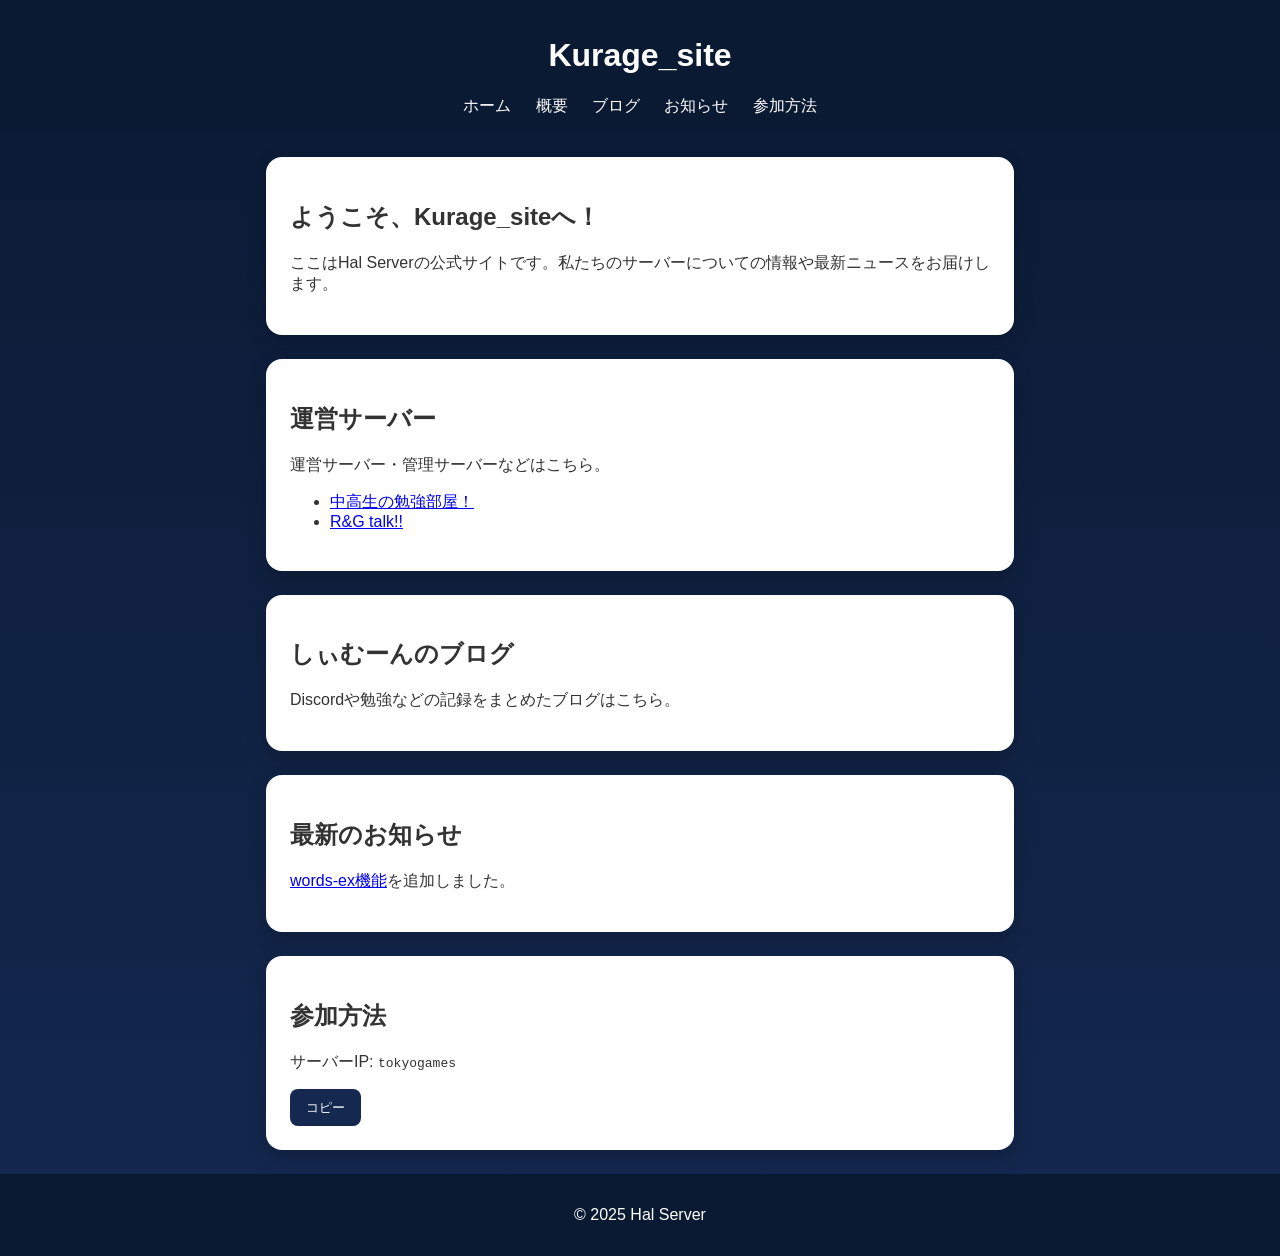
<file: index.html>
<!DOCTYPE html>
<html lang="ja">
<head>
  <meta charset="UTF-8">
  <meta name="viewport" content="width=device-width, initial-scale=1.0">
  <title>トップページ｜Kurage_site</title>
  <link rel="stylesheet" href="style.css">
</head>
<body>
  <header class="site-header">
    <h1>Kurage_site</h1>
    <nav>
      <a href="#about">ホーム</a>
      <a href="#servers">概要</a>
      <a href="#blogs">ブログ</a>
      <a href="#news">お知らせ</a>
      <a href="#join">参加方法</a>
    </nav>
  </header>

  <main>

    <section id="about" class="card fade-in">
      <h2>ようこそ、Kurage_siteへ！</h2>
      <p>ここはHal Serverの公式サイトです。私たちのサーバーについての情報や最新ニュースをお届けします。</p>
    </section>

    <section id="servers" class="card fade-in">
      <h2>運営サーバー</h2>
      <p>運営サーバー・管理サーバーなどはこちら。</p>
      <ul>
        <li><a href="study.html">中高生の勉強部屋！</a></li>
        <li><a href="rg.html">R&G talk!!</a></li>
      </ul>
    </section>

    <section id="blogs" class="card fade-in">
      <h2>しぃむーんのブログ</h2>
      <p>Discordや勉強などの記録をまとめたブログはこちら。</p>
    </section>

    <section id="news" class="card fade-in">
      <h2>最新のお知らせ</h2>
      <p><a href="word-ex/index.html">words-ex機能</a>を追加しました。</p>
    </section>

    <section id="join" class="card fade-in">
      <h2>参加方法</h2>
      <p>サーバーIP: <code id="server-ip">tokyogames</code></p>
      <button class="copy-btn" data-copy-target="#server-ip">コピー</button>
    </section>
  </main>

  <footer class="site-footer">
    <p>&copy; 2025 Hal Server</p>
  </footer>

  <script src="script.js"></script>
</body>
</html>
</file>
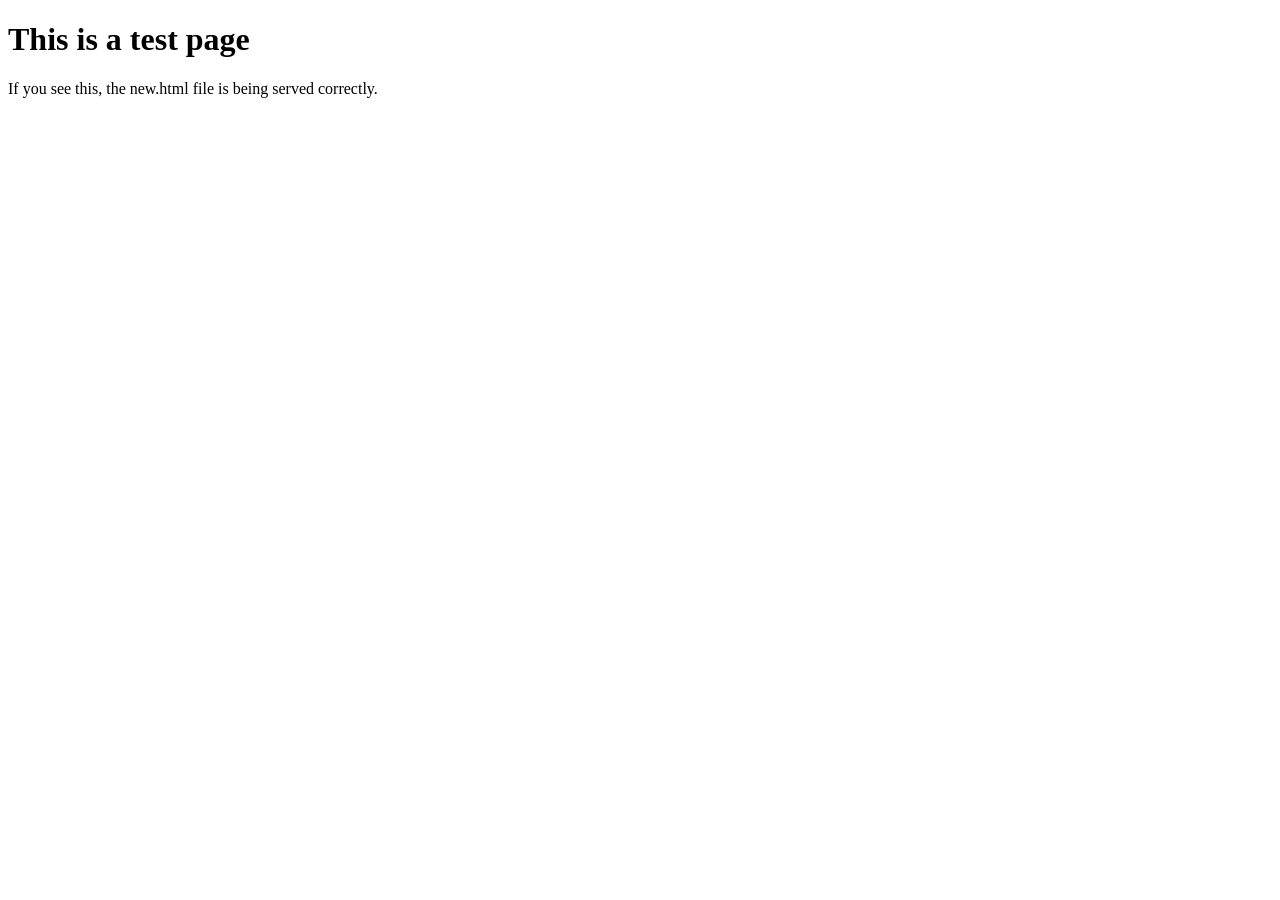
<file: new.html>
<!DOCTYPE html>
<html lang="en">
<head>
    <meta charset="UTF-8">
    <meta name="viewport" content="width=device-width, initial-scale=1.0">
    <title>Test tester</title>
</head>
<body>
    <h1>This is a test page</h1>
    <p>If you see this, the new.html file is being served correctly.</p>
    <iframe src="https://www.google.com/maps/embed?pb=!1m14!1m12!1m3!1d54738.684486860104!2d138.7546195046126!3d37.42974811215367!2m3!1f0!2f0!3f0!3m2!1i1024!2i768!4f13.1!5e0!3m2!1sja!2sus!4v1764514480459!5m2!1sja!2sus" width="600" height="450" style="border:0;" allowfullscreen="" loading="lazy" referrerpolicy="no-referrer-when-downgrade"></iframe>
    
</body>
</html>
</file>
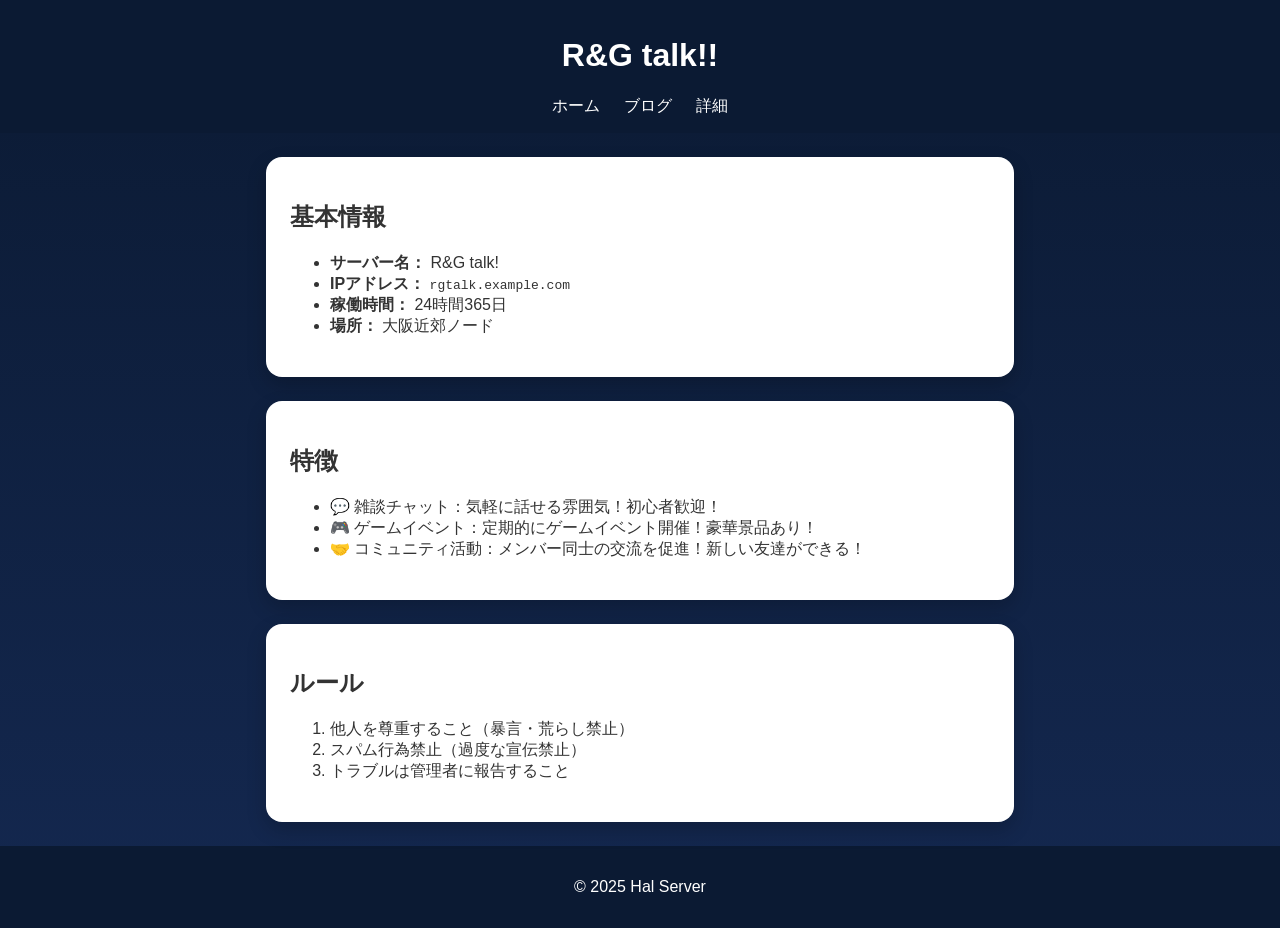
<file: rg.html>
<!DOCTYPE html>
<html lang="ja">
<head>
  <meta charset="UTF-8">
  <meta name="viewport" content="width=device-width, initial-scale=1">
  <title>R&G talk! | Kurage_site</title>
  <link rel="stylesheet" href="style.css">
</head>
<body>
    <header class="site-header">
        <h1>R&G talk!!</h1>
        <nav>
        <a href="index.html">ホーム</a>
        <a href="blog.html">ブログ</a>
        <a href="about.html">詳細</a>
        </nav>
    </header>
    
    <main>
        <section class="card fade-in">
        <h2>基本情報</h2>
        <ul>
            <li><strong>サーバー名：</strong> R&G talk!</li>
            <li><strong>IPアドレス：</strong> <code>rgtalk.example.com</code></li>
            <li><strong>稼働時間：</strong> 24時間365日</li>
            <li><strong>場所：</strong> 大阪近郊ノード</li>
        </ul>
        </section>
    
        <section class="card fade-in">
        <h2>特徴</h2>
        <ul>
            <li>💬 雑談チャット：気軽に話せる雰囲気！初心者歓迎！</li>
            <li>🎮 ゲームイベント：定期的にゲームイベント開催！豪華景品あり！</li>
            <li>🤝 コミュニティ活動：メンバー同士の交流を促進！新しい友達ができる！</li>
        </ul>
        </section>
    
        <section class="card fade-in">
        <h2>ルール</h2>
        <ol>
            <li>他人を尊重すること（暴言・荒らし禁止）</li>
            <li>スパム行為禁止（過度な宣伝禁止）</li>
            <li>トラブルは管理者に報告すること</li>
        </ol>
        </section>
    
    <footer class="site-footer">
        <p>&copy; 2025 Hal Server</p>
    </footer>
    
    <script src="script.js"></script>
</html>
</file>
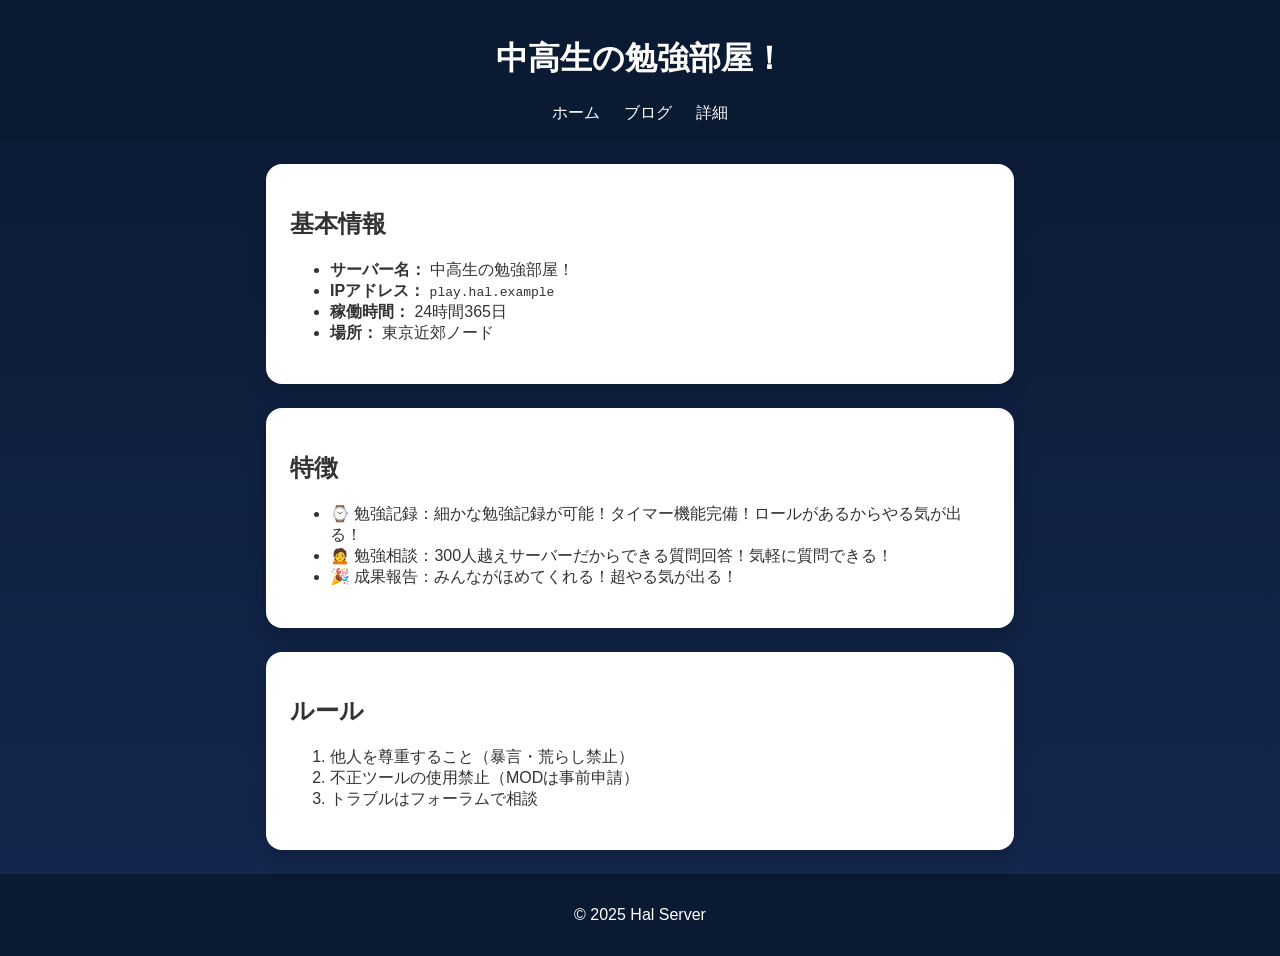
<file: study.html>
<!DOCTYPE html>
<html lang="ja">
<head>
  <meta charset="UTF-8">
  <meta name="viewport" content="width=device-width, initial-scale=1">
  <title>中高生の勉強部屋！ | Kurage_site</title>
  <link rel="stylesheet" href="style.css">
</head>
<body>
  <header class="site-header">
    <h1>中高生の勉強部屋！</h1>
    <nav>
      <a href="index.html">ホーム</a>
      <a href="blog.html">ブログ</a>
      <a href="about.html">詳細</a>
    </nav>
  </header>

  <main>
    <section class="card fade-in">
      <h2>基本情報</h2>
      <ul>
        <li><strong>サーバー名：</strong> 中高生の勉強部屋！</li>
        <li><strong>IPアドレス：</strong> <code>play.hal.example</code></li>
        <li><strong>稼働時間：</strong> 24時間365日</li>
        <li><strong>場所：</strong> 東京近郊ノード</li>
      </ul>
    </section>

    <section class="card fade-in">
      <h2>特徴</h2>
      <ul>
        <li>⌚ 勉強記録：細かな勉強記録が可能！タイマー機能完備！ロールがあるからやる気が出る！</li>
        <li>🙍 勉強相談：300人越えサーバーだからできる質問回答！気軽に質問できる！</li>
        <li>🎉 成果報告：みんながほめてくれる！超やる気が出る！</li>
      </ul>
    </section>

    <section class="card fade-in">
      <h2>ルール</h2>
      <ol>
        <li>他人を尊重すること（暴言・荒らし禁止）</li>
        <li>不正ツールの使用禁止（MODは事前申請）</li>
        <li>トラブルはフォーラムで相談</li>
      </ol>
    </section>

  <footer class="site-footer">
    <p>&copy; 2025 Hal Server</p>
  </footer>

  <script src="script.js"></script>
</body>
</html>
</file>
<file: style.css>
/* 紺基調の背景 */
body {
  margin: 0;
  font-family: "Segoe UI", sans-serif;
  background: linear-gradient(180deg, #0b1a33, #142850);
  color: #333;
}

/* ヘッダー */
.site-header {
  background: #0b1a33;
  color: #fff;
  padding: 1rem;
  text-align: center;
}
.site-header nav a {
  color: #fff;
  margin: 0 10px;
  text-decoration: none;
}
.site-header nav a:hover {
  text-decoration: underline;
}

/* 白いカード */
.card {
  background: #fff;
  border-radius: 16px;
  padding: 1.5rem;
  margin: 1.5rem auto;
  width: 90%;
  max-width: 700px;
  box-shadow: 0 8px 20px rgba(0,0,0,0.2);
  transition: transform 0.3s ease, box-shadow 0.3s ease;
}
.card:hover {
  transform: translateY(-6px);
  box-shadow: 0 12px 28px rgba(0,0,0,0.3);
}

/* フッター */
.site-footer {
  background: #0b1a33;
  color: #fff;
  text-align: center;
  padding: 1rem;
}

/* フェードインアニメーション */
.fade-in {
  opacity: 0;
  transform: translateY(20px);
  animation: fadeInUp 0.8s ease forwards;
}
@keyframes fadeInUp {
  to {
    opacity: 1;
    transform: translateY(0);
  }
}

/* コピー用ボタン */
.copy-btn {
  background: #142850;
  color: #fff;
  border: none;
  padding: 0.6rem 1rem;
  border-radius: 8px;
  cursor: pointer;
  transition: background 0.3s ease;
}
.copy-btn:hover {
  background: #27496d;
}
</file>
